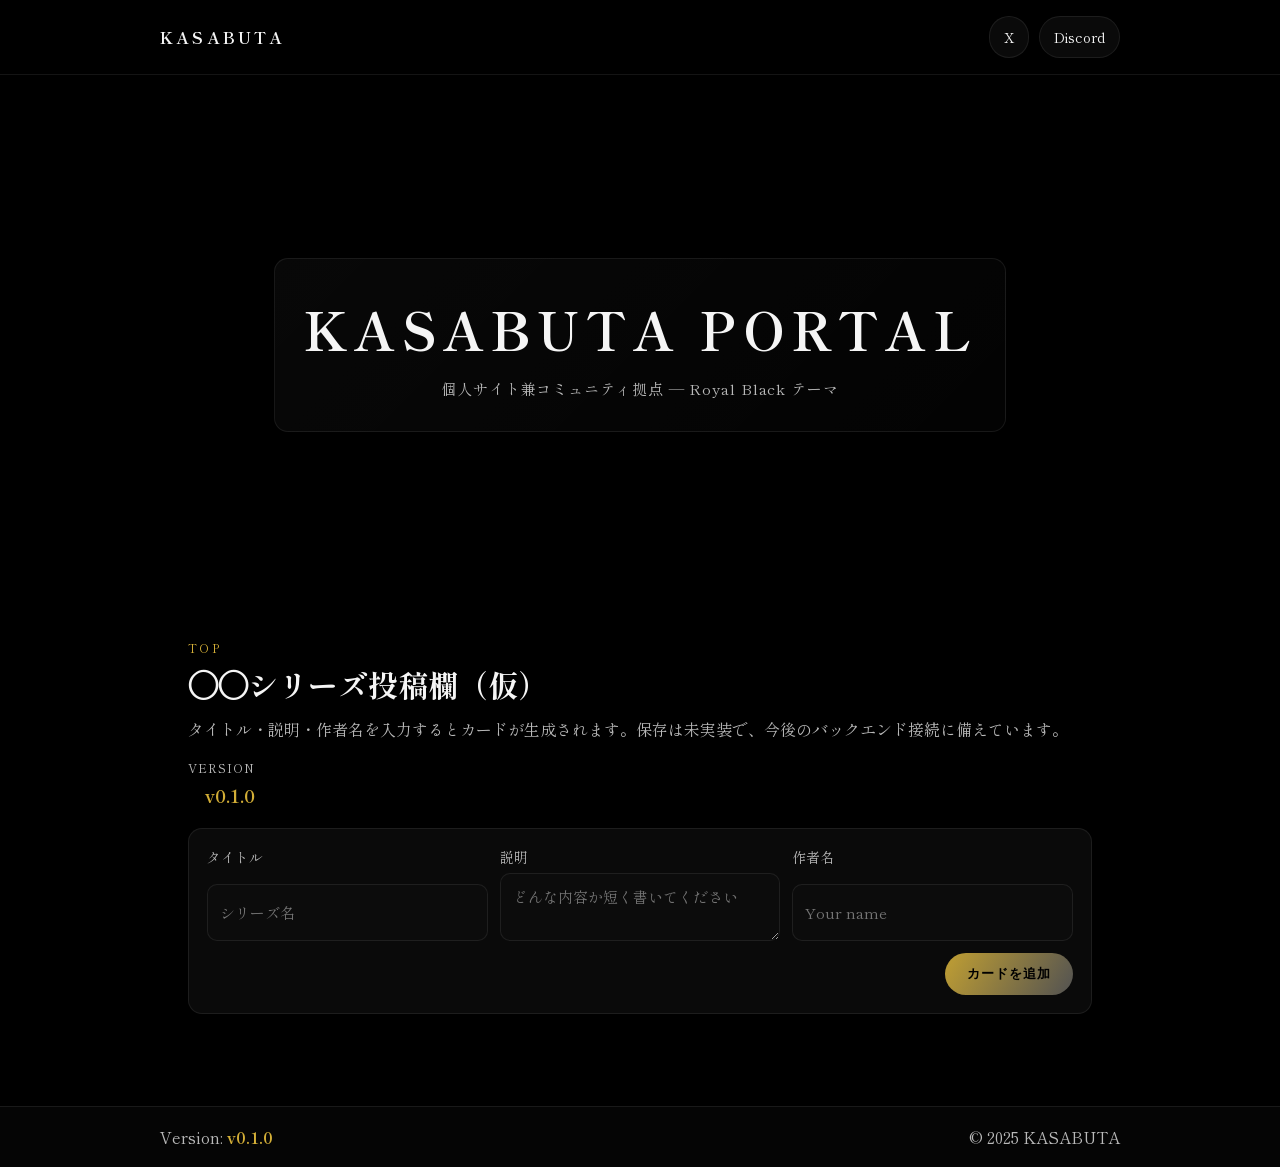
<file: index.html>
<!doctype html>
<html lang="ja">
<head>
  <meta charset="utf-8">
  <meta name="viewport" content="width=device-width,initial-scale=1">
  <title>KASABUTA PORTAL</title>
  <meta name="description" content="KASABUTA の個人サイト兼コミュニティ拠点">
  <link rel="preconnect" href="https://fonts.googleapis.com">
  <link rel="preconnect" href="https://fonts.gstatic.com" crossorigin>
  <link href="https://fonts.googleapis.com/css2?family=Shippori+Mincho:wght@400;700&display=swap" rel="stylesheet">
  <link rel="stylesheet" href="assets/css/styles.css">
</head>
<body>
  <header class="site-header">
    <div class="header-inner">
      <div class="brand">
        <span class="brand-title">KASABUTA</span>
      </div>
      <nav class="external-links" aria-label="External links">
        <a class="link-btn" href="https://x.com/kasabuta2025?s=21" target="_blank" rel="noreferrer">X</a>
        <a class="link-btn" href="https://discord.gg/vyXmVjPB" target="_blank" rel="noreferrer">Discord</a>
      </nav>
    </div>
  </header>

  <main>
    <section class="hero" aria-labelledby="portal-title">
      <div class="hero-content fade-in">
        <h1 id="portal-title">KASABUTA PORTAL</h1>
        <p class="subhead">個人サイト兼コミュニティ拠点 — Royal Black テーマ</p>
      </div>
    </section>

    <section class="series" aria-labelledby="series-title">
      <div class="section-head">
        <div>
          <p class="eyebrow">Top</p>
          <h2 id="series-title">◯◯シリーズ投稿欄（仮）</h2>
          <p class="section-lead">タイトル・説明・作者名を入力するとカードが生成されます。保存は未実装で、今後のバックエンド接続に備えています。</p>
        </div>
        <div class="section-meta" aria-label="Version">
          <span class="meta-label">Version</span>
          <strong class="version" data-version>v0.1.0</strong>
        </div>
      </div>

      <form id="series-form" class="series-form" autocomplete="off">
        <div class="form-grid">
          <label class="field">
            <span>タイトル</span>
            <input type="text" name="title" placeholder="シリーズ名" required>
          </label>
          <label class="field">
            <span>説明</span>
            <textarea name="description" rows="2" placeholder="どんな内容か短く書いてください" required></textarea>
          </label>
          <label class="field">
            <span>作者名</span>
            <input type="text" name="author" placeholder="Your name" required>
          </label>
        </div>
        <button type="submit" class="submit-btn">カードを追加</button>
      </form>

      <div id="series-cards" class="series-cards" aria-live="polite"></div>
    </section>
  </main>

  <footer class="site-footer">
    <div class="footer-inner">
      <span class="footer-version">Version: <strong data-version>v0.1.0</strong></span>
      <span class="copyright">© 2025 KASABUTA</span>
    </div>
  </footer>

  <script src="assets/js/main.js"></script>
</body>
</html>
</file>
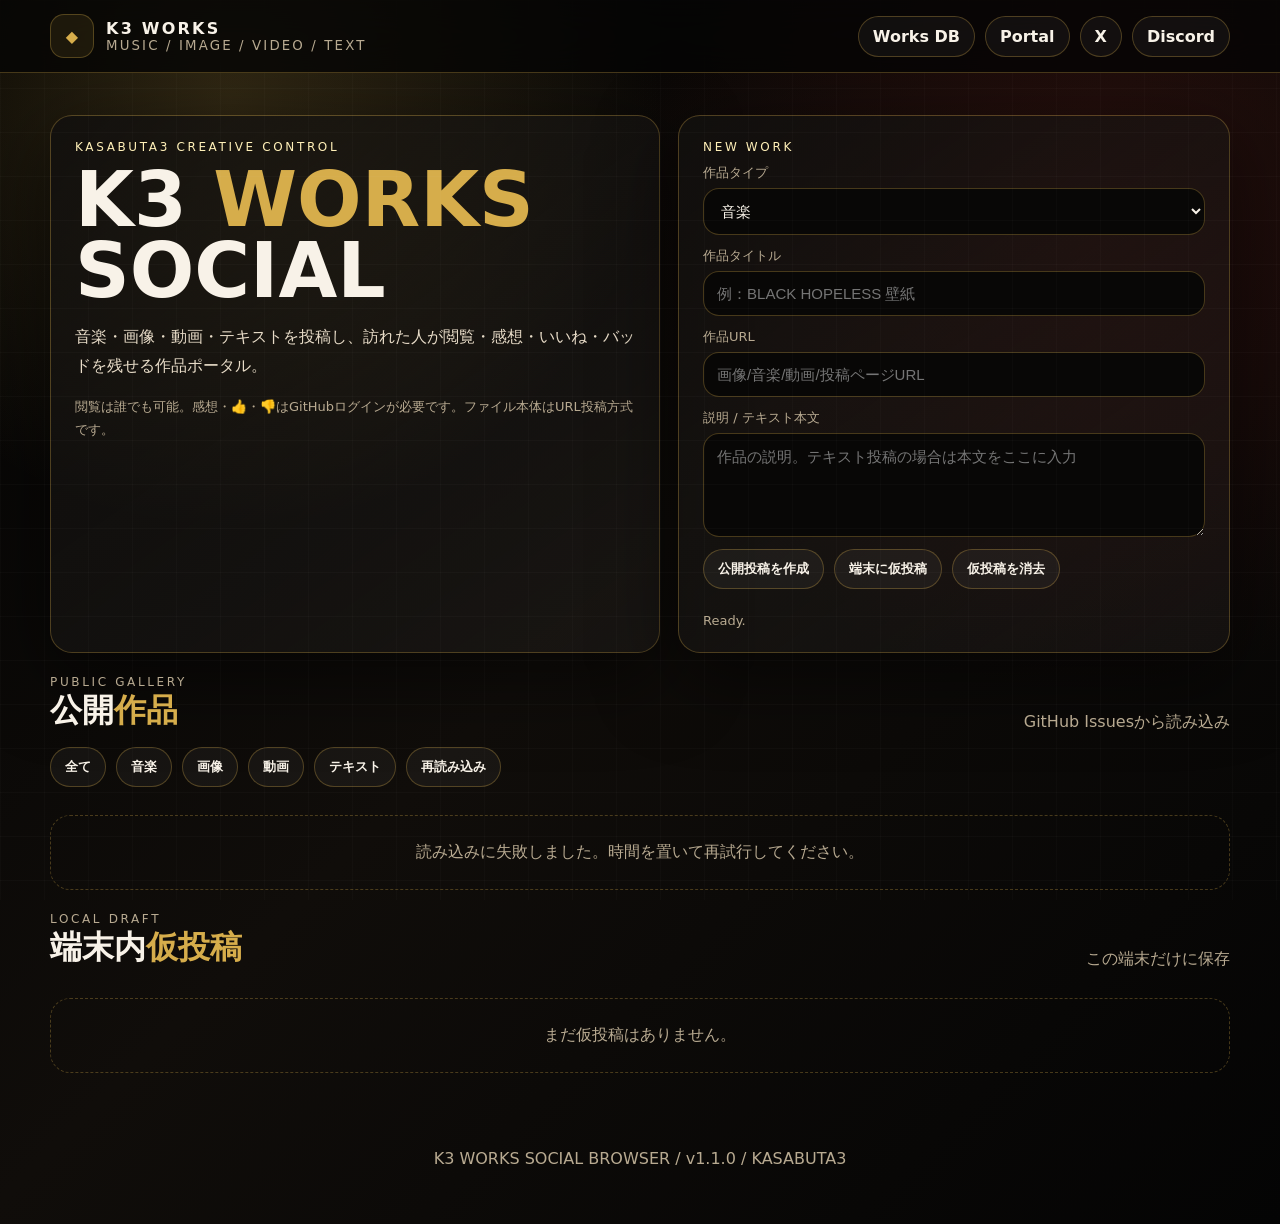
<file: k3/index.html>
<!doctype html>
<html lang="ja">
<head>
<meta charset="utf-8">
<meta name="viewport" content="width=device-width,initial-scale=1">
<title>K3 WORKS SOCIAL BROWSER</title>
<meta name="description" content="KASABUTA3の音楽・画像・動画・テキスト投稿ポータル">
<style>
:root{--bg:#050405;--panel:rgba(18,16,14,.9);--gold:#d6ad4b;--gold2:#fff0b8;--text:#f8f2e8;--muted:#b8aa91;--line:rgba(214,173,75,.3);--radius:22px;--shadow:0 24px 80px rgba(0,0,0,.56)}*{box-sizing:border-box}body{margin:0;min-height:100vh;color:var(--text);font-family:system-ui,-apple-system,"Segoe UI","Yu Gothic",sans-serif;background:radial-gradient(circle at 18% 8%,rgba(214,173,75,.2),transparent 28%),radial-gradient(circle at 85% 18%,rgba(112,18,18,.24),transparent 32%),linear-gradient(135deg,#030303,#100d0a 48%,#040404)}body:before{content:"";position:fixed;inset:0;pointer-events:none;background:linear-gradient(rgba(255,255,255,.025) 1px,transparent 1px),linear-gradient(90deg,rgba(255,255,255,.018) 1px,transparent 1px);background-size:44px 44px}.wrap{width:min(1180px,calc(100% - 28px));margin:auto}header{position:sticky;top:0;z-index:5;backdrop-filter:blur(18px);background:rgba(5,4,5,.78);border-bottom:1px solid var(--line)}.nav{min-height:72px;display:flex;align-items:center;justify-content:space-between;gap:14px}.brand{display:flex;gap:12px;align-items:center}.crest{width:44px;height:44px;border:1px solid var(--line);border-radius:14px;display:grid;place-items:center;color:var(--gold);background:rgba(214,173,75,.1)}.brand b{letter-spacing:.14em}.brand small{display:block;color:var(--muted);letter-spacing:.16em}.links,.actions,.filters{display:flex;gap:10px;flex-wrap:wrap}.links{justify-content:flex-end}.btn,a.btn{border:1px solid var(--line);border-radius:999px;padding:10px 14px;color:var(--text);background:rgba(255,255,255,.045);text-decoration:none;font-weight:800;cursor:pointer}.btn:hover{border-color:var(--gold);background:rgba(214,173,75,.13)}main{padding:42px 0}.grid{display:grid;grid-template-columns:1.05fr .95fr;gap:18px}.card{border:1px solid var(--line);border-radius:var(--radius);background:linear-gradient(145deg,var(--panel),rgba(255,255,255,.035));box-shadow:var(--shadow);padding:24px}.eyebrow{color:var(--gold2);letter-spacing:.22em;font-size:12px;text-transform:uppercase;margin:0 0 10px}h1{font-size:clamp(38px,7vw,76px);line-height:.94;margin:0 0 16px}h1 span,h2 span{color:var(--gold)}.lead{color:#e8dcc8;line-height:1.8;font-size:16px}.note{color:var(--muted);line-height:1.7;font-size:13px}.form{display:grid;gap:12px}.field{display:grid;gap:6px}.field span{color:var(--muted);font-size:13px}input,textarea,select{width:100%;border:1px solid var(--line);border-radius:16px;background:#080706;color:var(--text);padding:13px;font-size:15px}textarea{min-height:104px;line-height:1.65}.section{margin-top:22px}.title{display:flex;justify-content:space-between;gap:12px;align-items:end}.title h2{margin:0;font-size:32px}.title p{color:var(--muted);margin:0}.works{display:grid;grid-template-columns:repeat(3,1fr);gap:14px;margin-top:14px}.work{border:1px solid var(--line);border-radius:20px;padding:18px;background:rgba(255,255,255,.045);display:flex;flex-direction:column;gap:10px;min-height:260px}.tag{align-self:flex-start;color:#090806;background:linear-gradient(120deg,var(--gold),var(--gold2));border-radius:999px;padding:5px 9px;font-size:12px;font-weight:900}.work h3{margin:0;font-size:20px}.work p{margin:0;color:#dccfb9;line-height:1.65}.work a{color:var(--gold2);font-weight:800}.meta{color:var(--muted);font-size:12px}.preview{border:1px solid rgba(214,173,75,.18);border-radius:16px;overflow:hidden;background:#060606}.preview img,.preview video{display:block;width:100%;max-height:220px;object-fit:cover}.preview audio{width:100%;display:block;margin:10px 0}.textbody{white-space:pre-wrap;max-height:180px;overflow:auto;padding:12px;color:#f1e6d4}.empty{border:1px dashed var(--line);border-radius:20px;padding:26px;text-align:center;color:var(--muted);margin-top:14px}.status{margin-top:12px;color:var(--muted);font-size:13px}.react{display:flex;gap:8px;flex-wrap:wrap;margin-top:auto}.react a{border:1px solid rgba(214,173,75,.22);border-radius:999px;padding:8px 10px;text-decoration:none;color:var(--text);background:rgba(0,0,0,.25);font-size:13px}.toast{position:fixed;right:16px;bottom:16px;background:#111;border:1px solid var(--line);border-radius:14px;padding:12px 14px;color:var(--gold2);opacity:0;transform:translateY(10px);transition:.2s;z-index:10}.toast.show{opacity:1;transform:translateY(0)}footer{padding:34px 0 56px;text-align:center;color:var(--muted)}@media(max-width:900px){.grid{grid-template-columns:1fr}.works{grid-template-columns:repeat(2,1fr)}.nav{align-items:flex-start;padding:14px 0}}@media(max-width:560px){.works{grid-template-columns:1fr}.card{padding:18px}.links a:nth-child(n+3){display:none}.actions .btn{width:100%;text-align:center}.title{display:block}}
</style>
</head>
<body>
<header><div class="wrap nav"><div class="brand"><div class="crest">◆</div><div><b>K3 WORKS</b><small>MUSIC / IMAGE / VIDEO / TEXT</small></div></div><nav class="links"><a class="btn" href="https://github.com/KASABUTA3/kasabuta.github.io/issues" target="_blank">Works DB</a><a class="btn" href="https://kasabuta3.github.io/" target="_blank">Portal</a><a class="btn" href="https://x.com/kasabuta2025?s=21" target="_blank">X</a><a class="btn" href="https://discord.gg/vyXmVjPB" target="_blank">Discord</a></nav></div></header>
<main class="wrap">
<section class="grid"><div class="card"><p class="eyebrow">KASABUTA3 CREATIVE CONTROL</p><h1>K3 <span>WORKS</span><br>SOCIAL</h1><p class="lead">音楽・画像・動画・テキストを投稿し、訪れた人が閲覧・感想・いいね・バッドを残せる作品ポータル。</p><p class="note">閲覧は誰でも可能。感想・👍・👎はGitHubログインが必要です。ファイル本体はURL投稿方式です。</p></div>
<div class="card"><p class="eyebrow">New Work</p><form class="form" id="form"><label class="field"><span>作品タイプ</span><select id="type"><option value="music">音楽</option><option value="image">画像</option><option value="video">動画</option><option value="text">テキスト</option></select></label><label class="field"><span>作品タイトル</span><input id="title" required placeholder="例：BLACK HOPELESS 壁紙"></label><label class="field" id="urlField"><span>作品URL</span><input id="url" placeholder="画像/音楽/動画/投稿ページURL"></label><label class="field"><span>説明 / テキスト本文</span><textarea id="desc" required placeholder="作品の説明。テキスト投稿の場合は本文をここに入力"></textarea></label><div class="actions"><button class="btn" type="button" id="githubPost">公開投稿を作成</button><button class="btn" type="submit">端末に仮投稿</button><button class="btn" type="button" id="clearLocal">仮投稿を消去</button></div><div class="status" id="status">Ready.</div></form></div></section>
<section class="section"><div class="title"><div><p class="eyebrow">Public Gallery</p><h2>公開<span>作品</span></h2></div><p>GitHub Issuesから読み込み</p></div><div class="filters" style="margin-top:14px"><button class="btn" data-filter="all">全て</button><button class="btn" data-filter="music">音楽</button><button class="btn" data-filter="image">画像</button><button class="btn" data-filter="video">動画</button><button class="btn" data-filter="text">テキスト</button><button class="btn" id="loadIssues">再読み込み</button></div><div id="issueWorks" class="works"></div><div id="issueEmpty" class="empty">まだ読み込みしていません。</div></section>
<section class="section"><div class="title"><div><p class="eyebrow">Local Draft</p><h2>端末内<span>仮投稿</span></h2></div><p>この端末だけに保存</p></div><div id="localWorks" class="works"></div><div id="localEmpty" class="empty">まだ仮投稿はありません。</div></section>
</main><footer>K3 WORKS SOCIAL BROWSER / v1.1.0 / KASABUTA3</footer><div class="toast" id="toast">完了</div>
<script>
const REPO='KASABUTA3/kasabuta.github.io';let currentFilter='all';const $=s=>document.querySelector(s);const toast=t=>{const x=$('#toast');x.textContent=t;x.classList.add('show');setTimeout(()=>x.classList.remove('show'),1700)};const esc=s=>(s||'').replace(/[&<>"]/g,m=>({'&':'&amp;','<':'&lt;','>':'&gt;','"':'&quot;'}[m]));const label={music:'音楽',image:'画像',video:'動画',text:'テキスト'};function data(){return{type:$('#type').value,title:$('#title').value.trim(),url:$('#url').value.trim(),desc:$('#desc').value.trim(),date:new Date().toLocaleString('ja-JP')}}function preview(w){if(w.type==='image'&&w.workUrl)return `<div class="preview"><img src="${esc(w.workUrl)}" alt=""></div>`;if(w.type==='video'&&w.workUrl)return `<div class="preview"><video src="${esc(w.workUrl)}" controls></video></div>`;if(w.type==='music'&&w.workUrl)return `<div class="preview"><audio src="${esc(w.workUrl)}" controls></audio></div>`;if(w.type==='text')return `<div class="preview textbody">${esc(w.desc)}</div>`;return ''}function card(w){const issue=w.issue||'';return `<article class="work" data-type="${esc(w.type)}"><span class="tag">${esc(label[w.type]||w.type||'WORK')}</span><h3>${esc(w.title)}</h3>${preview(w)}<p>${esc(w.type==='text'?'':w.desc)}</p>${w.workUrl?`<a href="${esc(w.workUrl)}" target="_blank">作品リンクを開く</a>`:''}<div class="meta">${esc(w.date||'')}</div>${issue?`<div class="react"><a href="${esc(issue)}" target="_blank">💬 感想</a><a href="${esc(issue)}" target="_blank">👍 いいね</a><a href="${esc(issue)}" target="_blank">👎 バッド</a></div>`:''}</article>`}function getLocal(){try{return JSON.parse(localStorage.getItem('k3works')||'[]')}catch{return[]}}function setLocal(v){localStorage.setItem('k3works',JSON.stringify(v))}function renderLocal(){const a=getLocal();$('#localWorks').innerHTML=a.map(w=>card({title:w.title,type:w.type,desc:w.desc,workUrl:w.url,date:w.date})).join('');$('#localEmpty').style.display=a.length?'none':'block'}$('#form').onsubmit=e=>{e.preventDefault();const w=data();if(!w.title||!w.desc)return;const a=getLocal();a.unshift(w);setLocal(a);renderLocal();toast('端末に仮投稿しました')};$('#clearLocal').onclick=()=>{if(confirm('端末内の仮投稿を消去しますか？')){localStorage.removeItem('k3works');renderLocal();toast('消去しました')}};$('#githubPost').onclick=()=>{const w=data();if(!w.title||!w.desc){toast('タイトルと説明を入力してください');return}const body=`## K3 WORK POST\n\n**Type:** ${w.type}\n\n**Work URL:** ${w.url||'なし'}\n\n**Description:**\n${w.desc}\n\n---\n### 感想・リアクション\nコメント欄に感想を書けます。GitHubリアクションで 👍 / 👎 も付けられます。\n\nPosted from K3 Works Social Browser`;const url=`https://github.com/${REPO}/issues/new?labels=work&title=${encodeURIComponent('[WORK] '+w.title)}&body=${encodeURIComponent(body)}`;open(url,'_blank');toast('GitHub投稿画面を開きました')};function applyFilter(){document.querySelectorAll('#issueWorks .work').forEach(el=>{el.style.display=(currentFilter==='all'||el.dataset.type===currentFilter)?'flex':'none'})}document.querySelectorAll('[data-filter]').forEach(b=>b.onclick=()=>{currentFilter=b.dataset.filter;applyFilter()});async function loadIssues(){const box=$('#issueWorks'),empty=$('#issueEmpty');empty.textContent='読み込み中...';empty.style.display='block';box.innerHTML='';try{const r=await fetch(`https://api.github.com/repos/${REPO}/issues?state=open&per_page=100`);const issues=await r.json();const works=issues.filter(i=>i.title&&i.title.startsWith('[WORK]')).map(i=>{const body=i.body||'';const type=(body.match(/\*\*Type:\*\*\s*(.*)/)||[])[1]||'text';const workUrl=(body.match(/\*\*Work URL:\*\*\s*(.*)/)||[])[1]||'';let desc=(body.match(/\*\*Description:\*\*\n([\s\S]*?)\n\n---/)||[])[1]||body;return{title:i.title.replace('[WORK] ',''),type:type.trim(),desc:desc.trim(),workUrl:workUrl.trim()==='なし'?'':workUrl.trim(),issue:i.html_url,date:`💬 ${i.comments} / 👍 ${i.reactions?.['+1']||0} / 👎 ${i.reactions?.['-1']||0}`}});box.innerHTML=works.map(card).join('');empty.style.display=works.length?'none':'block';empty.textContent='公開作品はまだありません。';applyFilter();toast('読み込み完了')}catch(e){empty.textContent='読み込みに失敗しました。時間を置いて再試行してください。'}}$('#loadIssues').onclick=loadIssues;renderLocal();loadIssues();
</script>
</body>
</html>
</file>
<file: assets/css/styles.css>
:root {
  --bg: #000;
  --card: rgba(255, 255, 255, 0.04);
  --stroke: rgba(255, 255, 255, 0.08);
  --text: #f5f5f5;
  --muted: #b9b9b9;
  --accent: #d4af37;
  --accent-2: #666;
  --radius: 14px;
  --shadow: 0 16px 48px rgba(0, 0, 0, 0.35);
  --max-width: 960px;
  --transition: 180ms ease;
}

* { box-sizing: border-box; }
body {
  margin: 0;
  min-height: 100vh;
  font-family: 'Shippori Mincho', 'Hiragino Mincho ProN', 'Yu Mincho', serif;
  background: var(--bg);
  color: var(--text);
  -webkit-font-smoothing: antialiased;
}

a { color: inherit; }

.site-header {
  position: sticky;
  top: 0;
  z-index: 10;
  padding: 16px clamp(16px, 4vw, 28px);
  background: linear-gradient(180deg, rgba(0, 0, 0, 0.8), rgba(0, 0, 0, 0.3));
  border-bottom: 1px solid var(--stroke);
  backdrop-filter: blur(10px);
}

.header-inner {
  margin: 0 auto;
  max-width: var(--max-width);
  display: flex;
  align-items: center;
  justify-content: space-between;
  gap: 12px;
}

.brand-title {
  letter-spacing: 0.2em;
  font-weight: 700;
  text-transform: uppercase;
}

.external-links {
  display: flex;
  gap: 10px;
  flex-wrap: wrap;
}

.link-btn {
  display: inline-flex;
  align-items: center;
  justify-content: center;
  padding: 10px 14px;
  background: var(--card);
  border: 1px solid var(--stroke);
  border-radius: 999px;
  text-decoration: none;
  font-size: 14px;
  transition: transform var(--transition), border-color var(--transition), background var(--transition);
}

.link-btn:hover {
  transform: translateY(-2px);
  border-color: var(--accent);
  background: rgba(212, 175, 55, 0.12);
}

.hero {
  min-height: 60vh;
  display: grid;
  place-items: center;
  padding: 64px clamp(16px, 4vw, 28px);
  text-align: center;
}

.hero-content {
  max-width: 780px;
  padding: 32px 28px;
  border-radius: var(--radius);
  background: linear-gradient(135deg, rgba(255,255,255,0.03), rgba(255,255,255,0.01));
  border: 1px solid var(--stroke);
  box-shadow: var(--shadow);
}

.hero h1 {
  margin: 0 0 12px;
  font-size: clamp(32px, 5vw, 52px);
  letter-spacing: 0.12em;
  text-transform: uppercase;
}

.subhead {
  margin: 0;
  color: var(--muted);
  font-size: 15px;
  letter-spacing: 0.06em;
}

.fade-in {
  opacity: 0;
  animation: fadeIn 1.4s ease forwards;
}

@keyframes fadeIn {
  from { opacity: 0; transform: translateY(14px); }
  to { opacity: 1; transform: translateY(0); }
}

.series {
  padding: 24px clamp(16px, 4vw, 28px) 72px;
  max-width: var(--max-width);
  margin: 0 auto;
  display: flex;
  flex-direction: column;
  gap: 20px;
}

.section-head {
  display: flex;
  justify-content: space-between;
  align-items: flex-start;
  gap: 16px;
  flex-wrap: wrap;
}

.eyebrow {
  letter-spacing: 0.2em;
  text-transform: uppercase;
  color: var(--accent);
  margin: 0 0 6px;
  font-size: 12px;
}

h2 {
  margin: 0 0 10px;
  font-size: clamp(22px, 3vw, 30px);
}

.section-lead {
  margin: 0;
  color: var(--muted);
  line-height: 1.7;
}

.section-meta {
  display: grid;
  gap: 6px;
  text-align: right;
}

.meta-label {
  color: var(--muted);
  font-size: 12px;
  letter-spacing: 0.08em;
  text-transform: uppercase;
}

.version {
  font-size: 18px;
  color: var(--accent);
}

.series-form {
  background: var(--card);
  border: 1px solid var(--stroke);
  border-radius: var(--radius);
  padding: 18px;
  box-shadow: var(--shadow);
  display: grid;
  gap: 12px;
}

.form-grid {
  display: grid;
  grid-template-columns: repeat(auto-fit, minmax(220px, 1fr));
  gap: 12px;
}

.field {
  display: grid;
  gap: 6px;
  color: var(--muted);
  font-size: 14px;
}

.field input,
.field textarea {
  width: 100%;
  padding: 12px;
  border-radius: 10px;
  border: 1px solid var(--stroke);
  background: #0c0c0c;
  color: var(--text);
  font-family: 'Shippori Mincho', serif;
  font-size: 15px;
  transition: border-color var(--transition), box-shadow var(--transition);
}

.field input:focus,
.field textarea:focus {
  outline: none;
  border-color: var(--accent);
  box-shadow: 0 0 0 3px rgba(212, 175, 55, 0.2);
}

.submit-btn {
  justify-self: flex-end;
  padding: 12px 22px;
  border-radius: 999px;
  background: linear-gradient(120deg, rgba(212,175,55,0.9), rgba(90,90,90,0.9));
  border: 0;
  color: #000;
  font-weight: 700;
  letter-spacing: 0.08em;
  cursor: pointer;
  transition: transform var(--transition), box-shadow var(--transition);
}

.submit-btn:hover {
  transform: translateY(-2px);
  box-shadow: 0 12px 30px rgba(0,0,0,0.45);
}

.series-cards {
  display: grid;
  gap: 14px;
}

.series-card {
  background: linear-gradient(135deg, rgba(255,255,255,0.03), rgba(255,255,255,0.01));
  border: 1px solid var(--stroke);
  border-radius: var(--radius);
  padding: 16px 18px;
  box-shadow: var(--shadow);
  display: grid;
  gap: 6px;
}

.series-card header {
  display: flex;
  justify-content: space-between;
  align-items: baseline;
  gap: 12px;
  flex-wrap: wrap;
}

.series-card h3 {
  margin: 0;
  font-size: 18px;
  letter-spacing: 0.02em;
}

.series-card .author {
  color: var(--muted);
  font-size: 13px;
}

.series-card p {
  margin: 4px 0 0;
  color: #d7d7d7;
  line-height: 1.6;
}

.site-footer {
  border-top: 1px solid var(--stroke);
  padding: 18px clamp(16px, 4vw, 28px);
  background: #050505;
  color: var(--muted);
}

.footer-inner {
  max-width: var(--max-width);
  margin: 0 auto;
  display: flex;
  justify-content: space-between;
  align-items: center;
  gap: 12px;
  flex-wrap: wrap;
}

.footer-version strong { color: var(--accent); }

@media (max-width: 640px) {
  .header-inner { align-items: flex-start; }
  .external-links { flex-direction: column; align-items: flex-end; }
  .hero { padding-top: 48px; }
  .section-head { flex-direction: column; align-items: flex-start; }
  .section-meta { text-align: left; }
  .submit-btn { justify-self: stretch; }
}

.ai-battle {
  padding: 0 clamp(16px, 4vw, 28px) 72px;
  max-width: var(--max-width);
  margin: 0 auto;
}

.battle-panel {
  margin-top: 10px;
  background: var(--card);
  border: 1px solid var(--stroke);
  border-radius: var(--radius);
  padding: 18px;
  box-shadow: var(--shadow);
  display: grid;
  gap: 14px;
}

.battle-arena {
  background: #0c0c0c;
  border: 1px solid var(--stroke);
  border-radius: 10px;
  padding: 14px;
}

.battle-result-head p {
  margin: 0 0 8px;
}

.winner {
  color: var(--accent);
}

.battle-log {
  margin: 8px 0 0;
  padding-left: 20px;
  display: grid;
  gap: 8px;
  color: var(--muted);
  line-height: 1.55;
  font-size: 14px;
}

.battle-placeholder {
  margin: 0;
  color: var(--muted);
}
</file>
